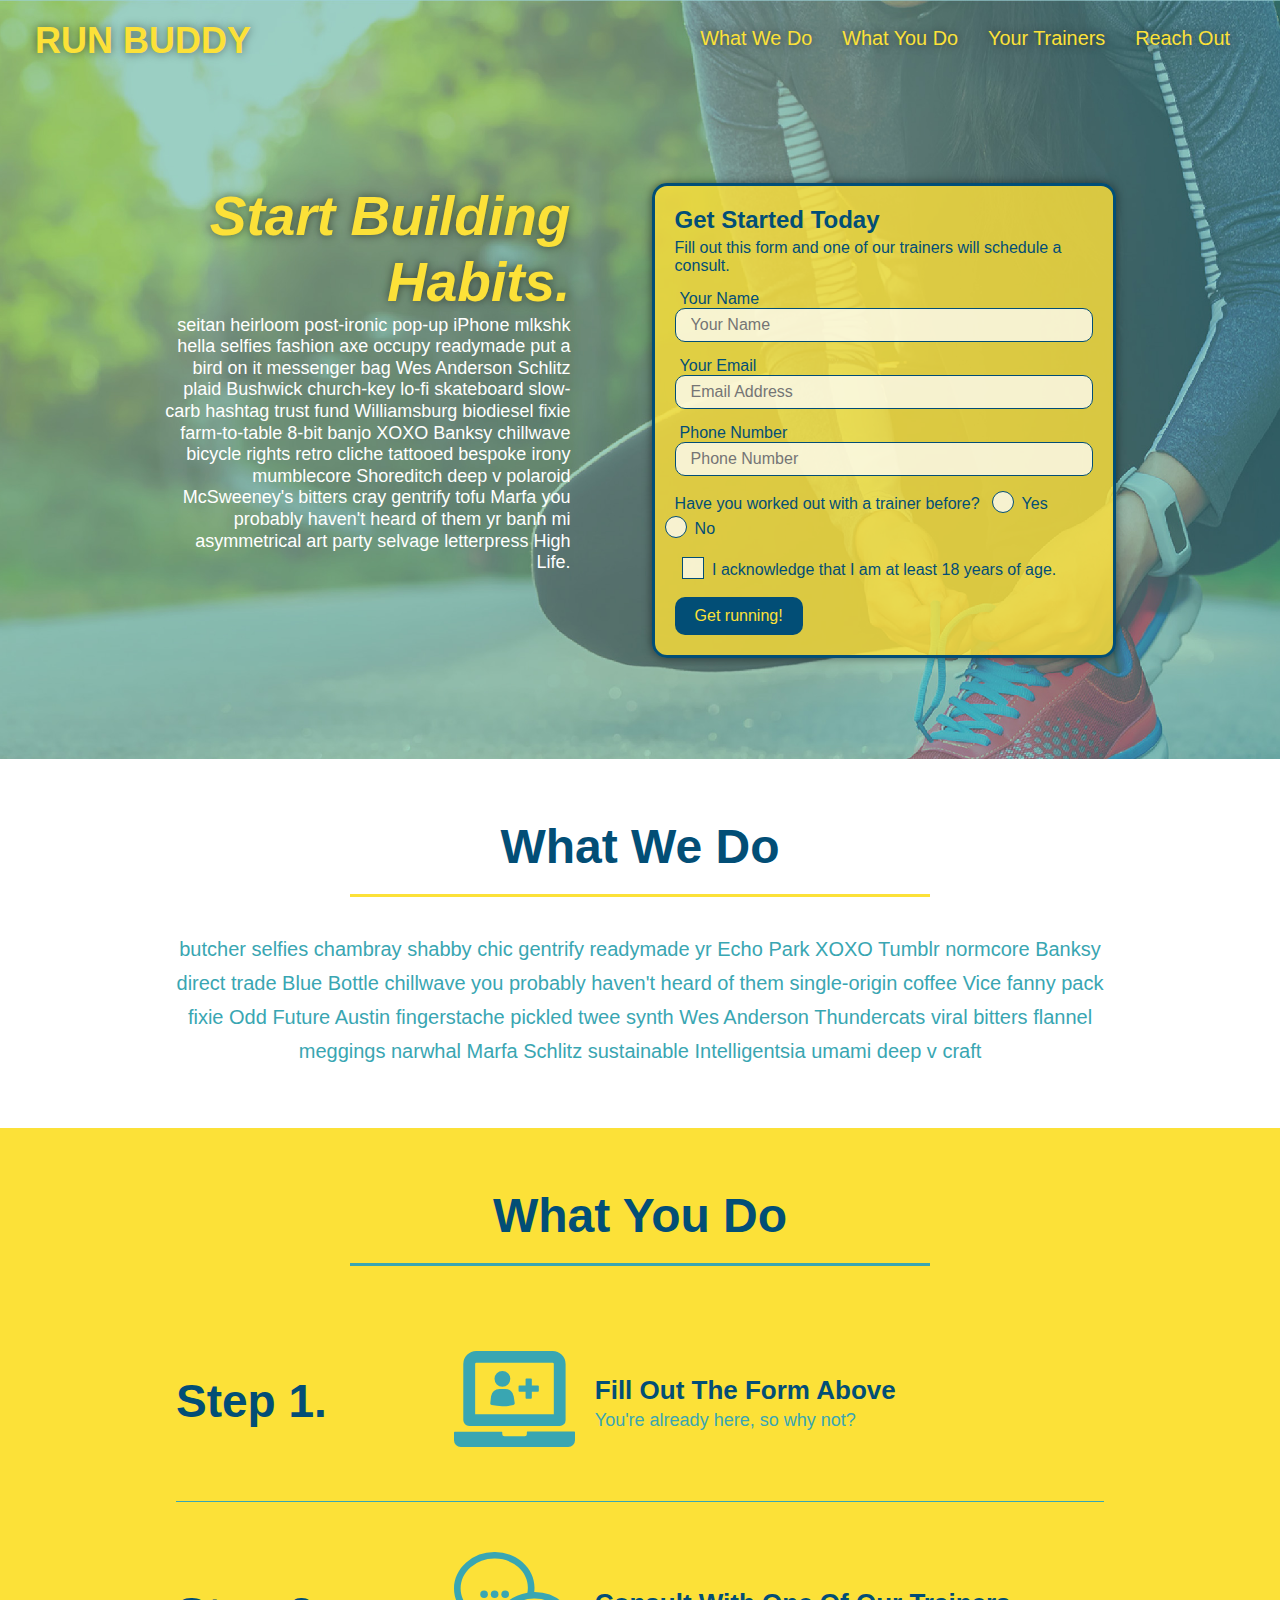
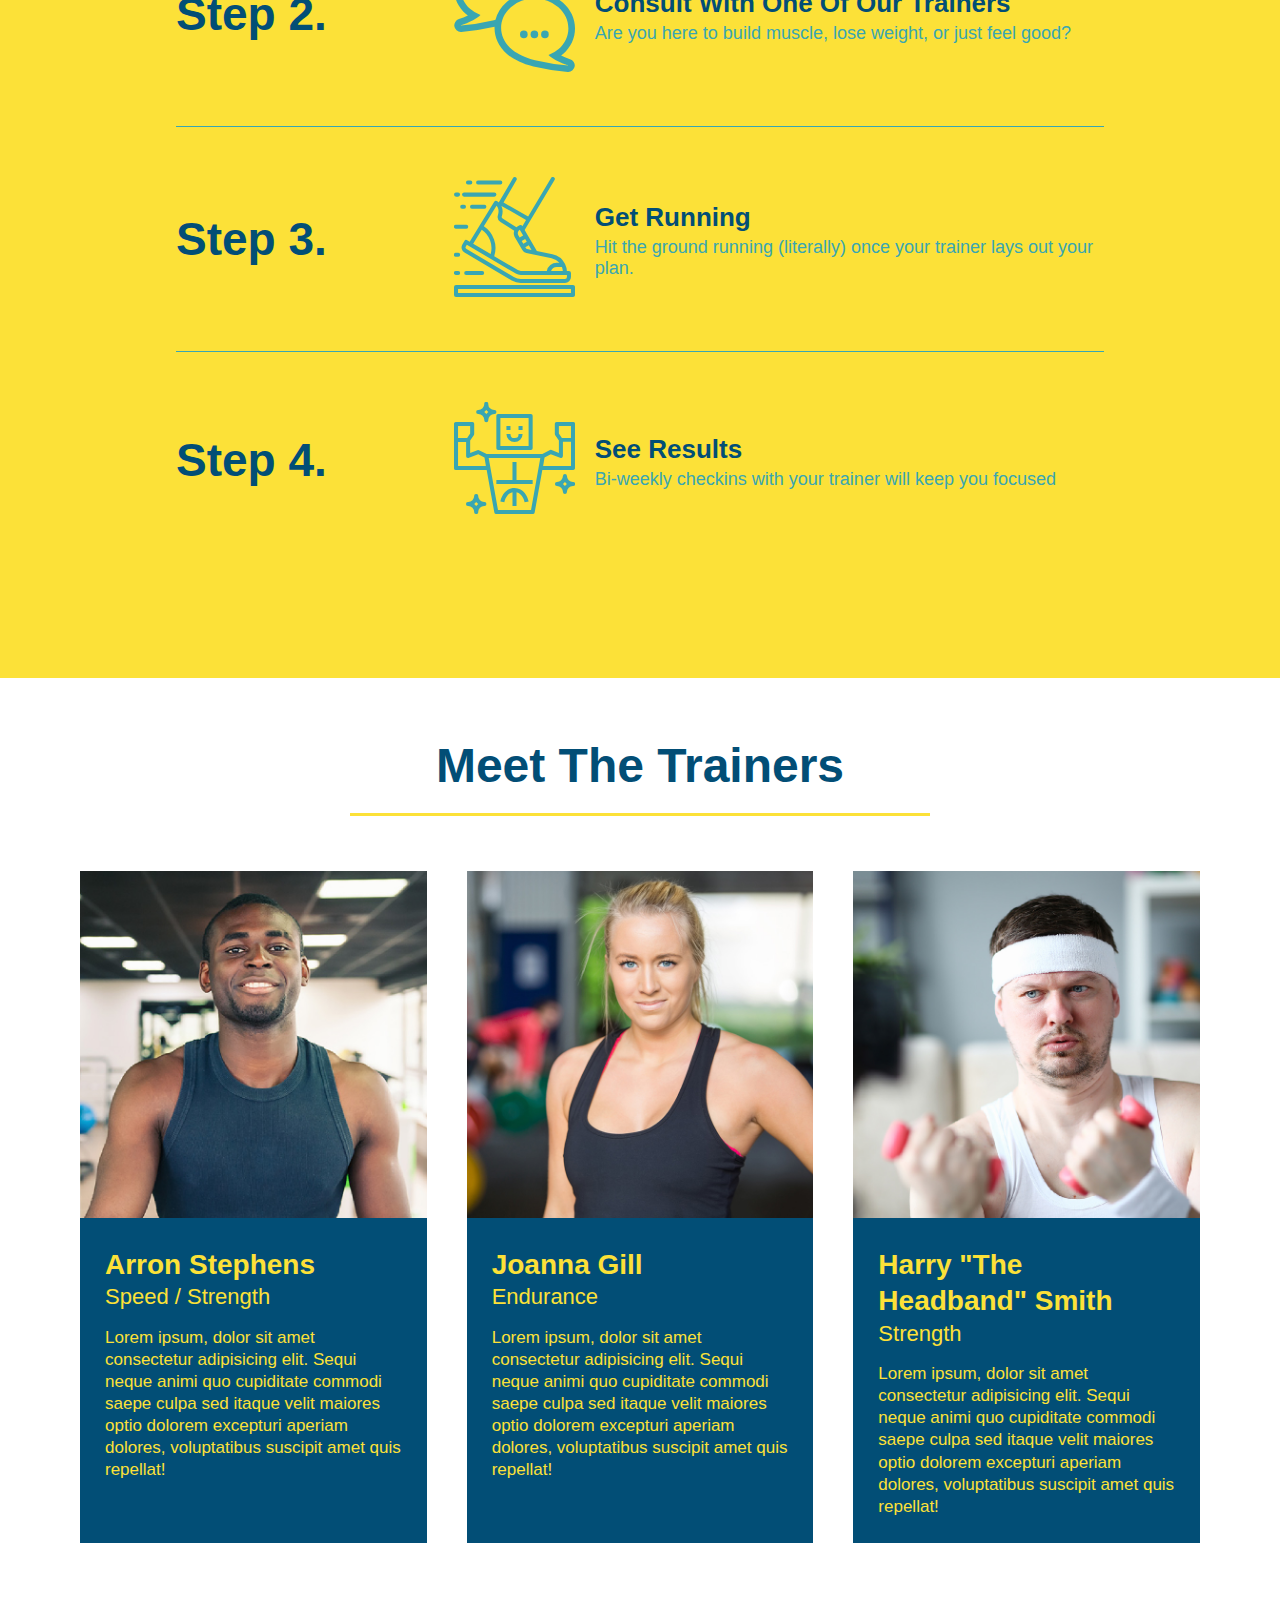
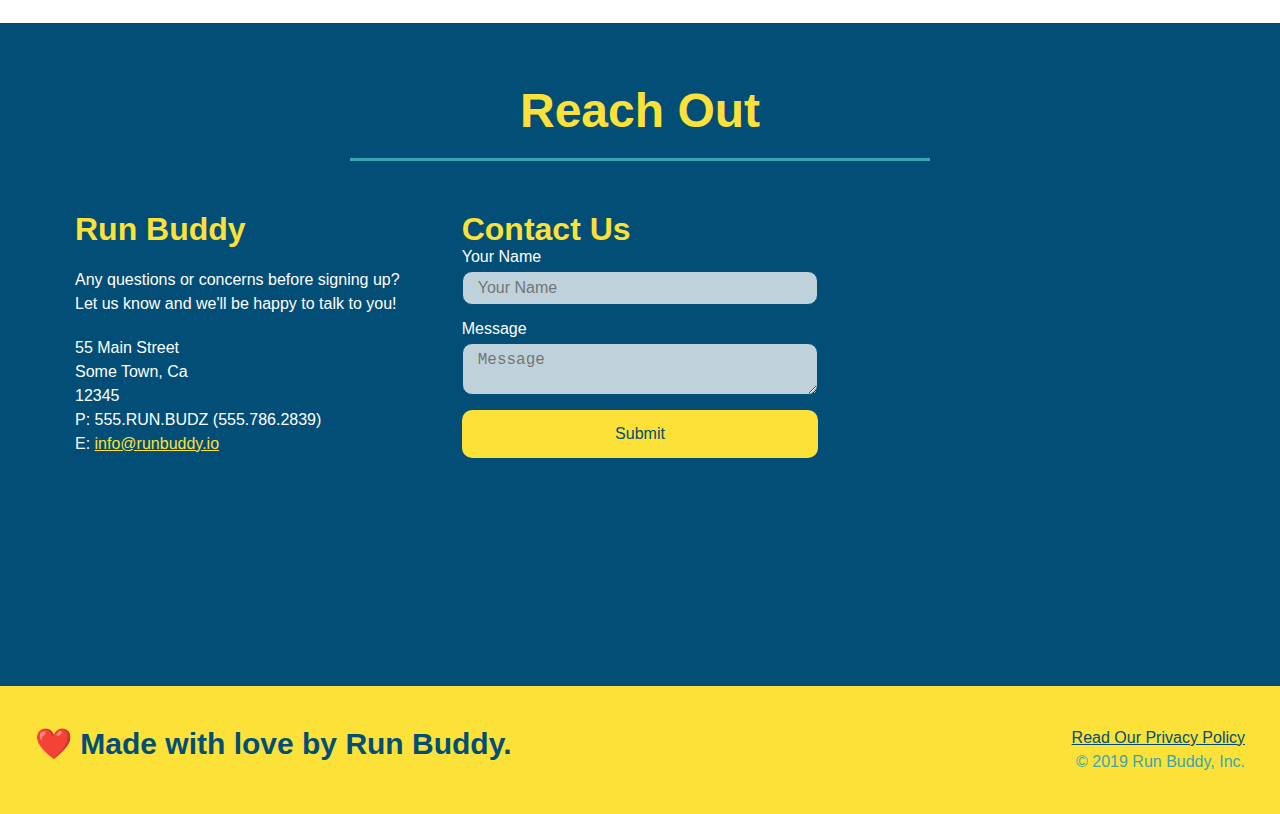
<file: index.html>
<!DOCTYPE html>
<html lang="en">
  <head>
    <meta charset="UTF-8" />
    <meta name="viewport" content="width=device-width, initial-scale=1.0" />
    <link rel="stylesheet" href="./assets/css/style.css">
    <title>Run Buddy</title>
  </head>
  <body>
    <!-- navigation tags - block level elements -->
    <header>
      <h1>
        <a href="">RUN BUDDY</a>
      </h1>
      <nav>
        <ul>
          <li>
            <a href="#what-we-do">What We Do</a>
          </li>
          <li>
            <a href="#what-you-do">What You Do</a>
          </li>
          <li>
            <a href="#your-trainers">Your Trainers</a>
          </li>
          <li>
            <a href="#reach-out">Reach Out</a>
          </li>
        </ul>
      </nav>
    </header>
    <!-- end navigation -->

    <!-- hero/jumbotron -->
    <section class="hero">
      <div class="hero-cta">
        <h2>Start Building Habits.</h2>
        <p>
          seitan heirloom post-ironic pop-up iPhone mlkshk hella selfies fashion axe occupy readymade put a bird on it
          messenger bag Wes Anderson Schlitz plaid Bushwick church-key lo-fi skateboard slow-carb hashtag trust fund
          Williamsburg biodiesel fixie farm-to-table 8-bit banjo XOXO Banksy chillwave bicycle rights retro cliche
          tattooed bespoke irony mumblecore Shoreditch deep v polaroid McSweeney's bitters cray gentrify tofu Marfa you
          probably haven't heard of them yr banh mi asymmetrical art party selvage letterpress High Life.
        </p>
      </div>

      <div class="hero-form">
        <h3>Get Started Today</h3>
        <p>Fill out this form and one of our trainers will schedule a consult.</p>
        <form>
          <label for="name">Your Name</label>
          <input type="text" placeholder="Your Name" id="name" name="name" class="form-input" />
          <label for="email">Your Email</label>
          <input type="email" placeholder="Email Address" id="email" name="email" class="form-input" />
          <label for="phone">Phone Number</label>
          <input type="tel" placeholder="Phone Number" name="phone" id="phone" class="form-input" />
          <p>
            Have you worked out with a trainer before?
            <span class="radio-wrapper">
              <input type="radio" name="trainer-confirm" id="trainer-yes" />
              <label for="trainer-yes">Yes</label>
            </span>
            <span class="radio-wrapper">
              <input type="radio" name="trainer-confirm" id="trainer-no" />
              <label for="trainer-no">No</label>
            </span>
          </p>          
          <p>
            <span class="checkbox-wrapper">
              <input type="checkbox" name="age-confirm" id="checkbox" />
              <label for="checkbox">I acknowledge that I am at least 18 years of age.</label>
            </span>
          </p>
          <button type="submit">
            Get running!
          </button>
        </form>
      </div>
    </section>
    <!-- end header -->

    <!-- "what we do" start - <section> -->
    <section id="what-we-do" class="intro">
      <div class="flex-row">
        <h2 class="section-title primary-border">
          What We Do
        </h2>
      </div>
      <div class="flex-row">
        <p>
          butcher selfies chambray shabby chic gentrify readymade yr Echo Park XOXO Tumblr normcore Banksy direct trade  Blue Bottle chillwave you probably haven't heard of them single-origin coffee Vice fanny pack fixie Odd Future Austin fingerstache pickled twee synth Wes Anderson Thundercats viral bitters flannel meggings narwhal Marfa Schlitz sustainable Intelligentsia umami deep v craft
        </p>
      </div>
    </section>
    <!-- end "what we do" -->

    <!-- "what you do" start -->
    <section id="what-you-do" class="steps">
      <div class="flex-row">
        <h2 class="section-title secondary-border">
          What You Do
        </h2> 
      </div>
      <div class="step">
        <h3>Step 1.</h3>
        <div class="step-info">
          <div class="step-img">
            <img src="./assets/images/step-1.svg" alt="" />
          </div>
          <div class="step-text">
            <h4>Fill Out The Form Above</h4>
            <p>You're already here, so why not?</p>
          </div>
        </div>
      </div>
      
      <div class="step">
        <h3>Step 2.</h3>
        <div class="step-info">
          <div class="step-img">
            <img src="./assets/images/step-2.svg" alt="" />
          </div>
          <div class="step-text">
            <h4>Consult With One Of Our Trainers</h4>
            <p>Are you here to build muscle, lose weight, or just feel good?</p>
          </div>
        </div>
      </div>
      <div class="step">
        <h3>Step 3.</h3>
        <div class="step-info">
          <div class="step-img">
            <img src="./assets/images/step-3.svg" alt="" />
          </div>
          <div class="step-text">
            <h4>Get Running</h4>
            <p>Hit the ground running (literally) once your trainer lays out your plan.</p>
          </div>
        </div>
      </div>
      <div class="step">
        <h3>Step 4.</h3>
        <div class="step-info">
          <div class="step-img">
            <img src="./assets/images/step-4.svg" alt="" />
          </div>
          <div class="step-text">
            <h4>See Results</h4>
            <p>Bi-weekly checkins with your trainer will keep you focused</p>
          </div>
        </div>
      </div>
    </section>
    <!-- "what you do" end -->

    <!-- "meet the trainers" start -->
    <section id="your-trainers">
      <div class="flex-row">
        <h2 class="section-title primary-border">
          Meet The Trainers
        </h2>
      </div>

      <div class="trainers">
        <article class="trainer">
          <img src="./assets/images/trainer-1.jpg" alt="Arron Stephens in his workout clothes, ready to pump iron" />
          <div class="trainer-bio">
            <h3 class="trainer-name">Arron Stephens</h3>
            <h4 class="trainer-role">Speed / Strength</h4>
            <p>Lorem ipsum, dolor sit amet consectetur adipisicing elit. Sequi neque animi quo cupiditate commodi saepe culpa sed itaque velit maiores optio dolorem excepturi aperiam dolores, voluptatibus suscipit amet quis repellat!</p>
          </div>
        </article>

        <article class="trainer">
          <img src="./assets/images/trainer-2.jpg" alt="Joanna Gill cooling off after a work out" />
          <div class="trainer-bio">
            <h3 class="trainer-name">Joanna Gill</h3>
            <h4 class="trainer-role">Endurance</h4>
            <p>Lorem ipsum, dolor sit amet consectetur adipisicing elit. Sequi neque animi quo cupiditate commodi saepe culpa sed itaque velit maiores optio dolorem excepturi aperiam dolores, voluptatibus suscipit amet quis repellat!</p>
            </div>
          </article>

        <article class="trainer">
          <img src="./assets/images/trainer-3.jpg" alt="Harry Smith wearing a headband and lifting comically small pink weights" />
          <div class="trainer-bio">
            <h3 class="trainer-name">Harry "The Headband" Smith</h3>
            <h4 class="trainer-role">Strength</h4>
            <p>Lorem ipsum, dolor sit amet consectetur adipisicing elit. Sequi neque animi quo cupiditate commodi saepe culpa sed itaque velit maiores optio dolorem excepturi aperiam dolores, voluptatibus suscipit amet quis repellat!</p>
          </div>
        </article>
      </div>
    </section>
    <!-- "meet the trainers" end -->

    <!-- "reach out" start -->
    <section id="reach-out" class="contact">
      <div class="flex-row">
        <h2 class="section-title secondary-border">
          Reach Out
        </h2>
      </div>

      <div class="contact-info">
        <div>
          <h3>Run Buddy</h3>
          <p>
            Any questions or concerns before signing up? 
            <br/>
            Let us know and we'll be happy to talk to you!
          </p>

          <address>
            55 Main Street <br/>
            Some Town, Ca <br/>
            12345<br/>
            P: 555.RUN.BUDZ (555.786.2839)<br/>
            E: <a href="mailto:info@runbuddy.io">info@runbuddy.io</a>
          </address>
          
        </div>

        <div class="contact-form">
          <h3>Contact Us</h3>
          <form>
            <label for="contact-name">Your Name</label>
            <input type="text" id="contact-name" placeholder="Your Name" />
        
            <label for="contact-message">Message</label>
            <textarea id="contact-message" placeholder="Message"></textarea>
        
            <button type="submit">Submit</button>
          </form>
        </div>
        
        <iframe
          src="https://www.google.com/maps/embed?pb=!1m14!1m12!1m3!1d12182.30520634488!2d-74.0652613!3d40.2407219!2m3!1f0!2f0!3f0!3m2!1i1024!2i768!4f13.1!5e0!3m2!1sen!2sus!4v1561060983193!5m2!1sen!2sus"
          frameborder="0" style="border:0" allowfullscreen>
        </iframe>
      </div>
    </section>
    <!-- "reach out" end -->

    <!-- footer -->
    <footer>
      <h2>❤️ Made with love by Run Buddy.</h2>
      <div>
        <a href="./privacy-policy.html">Read Our Privacy Policy</a><br/>
        &copy; 2019 Run Buddy, Inc.
      </div>
    </footer>
    <!-- footer end -->
  </body>
</html>
</file>
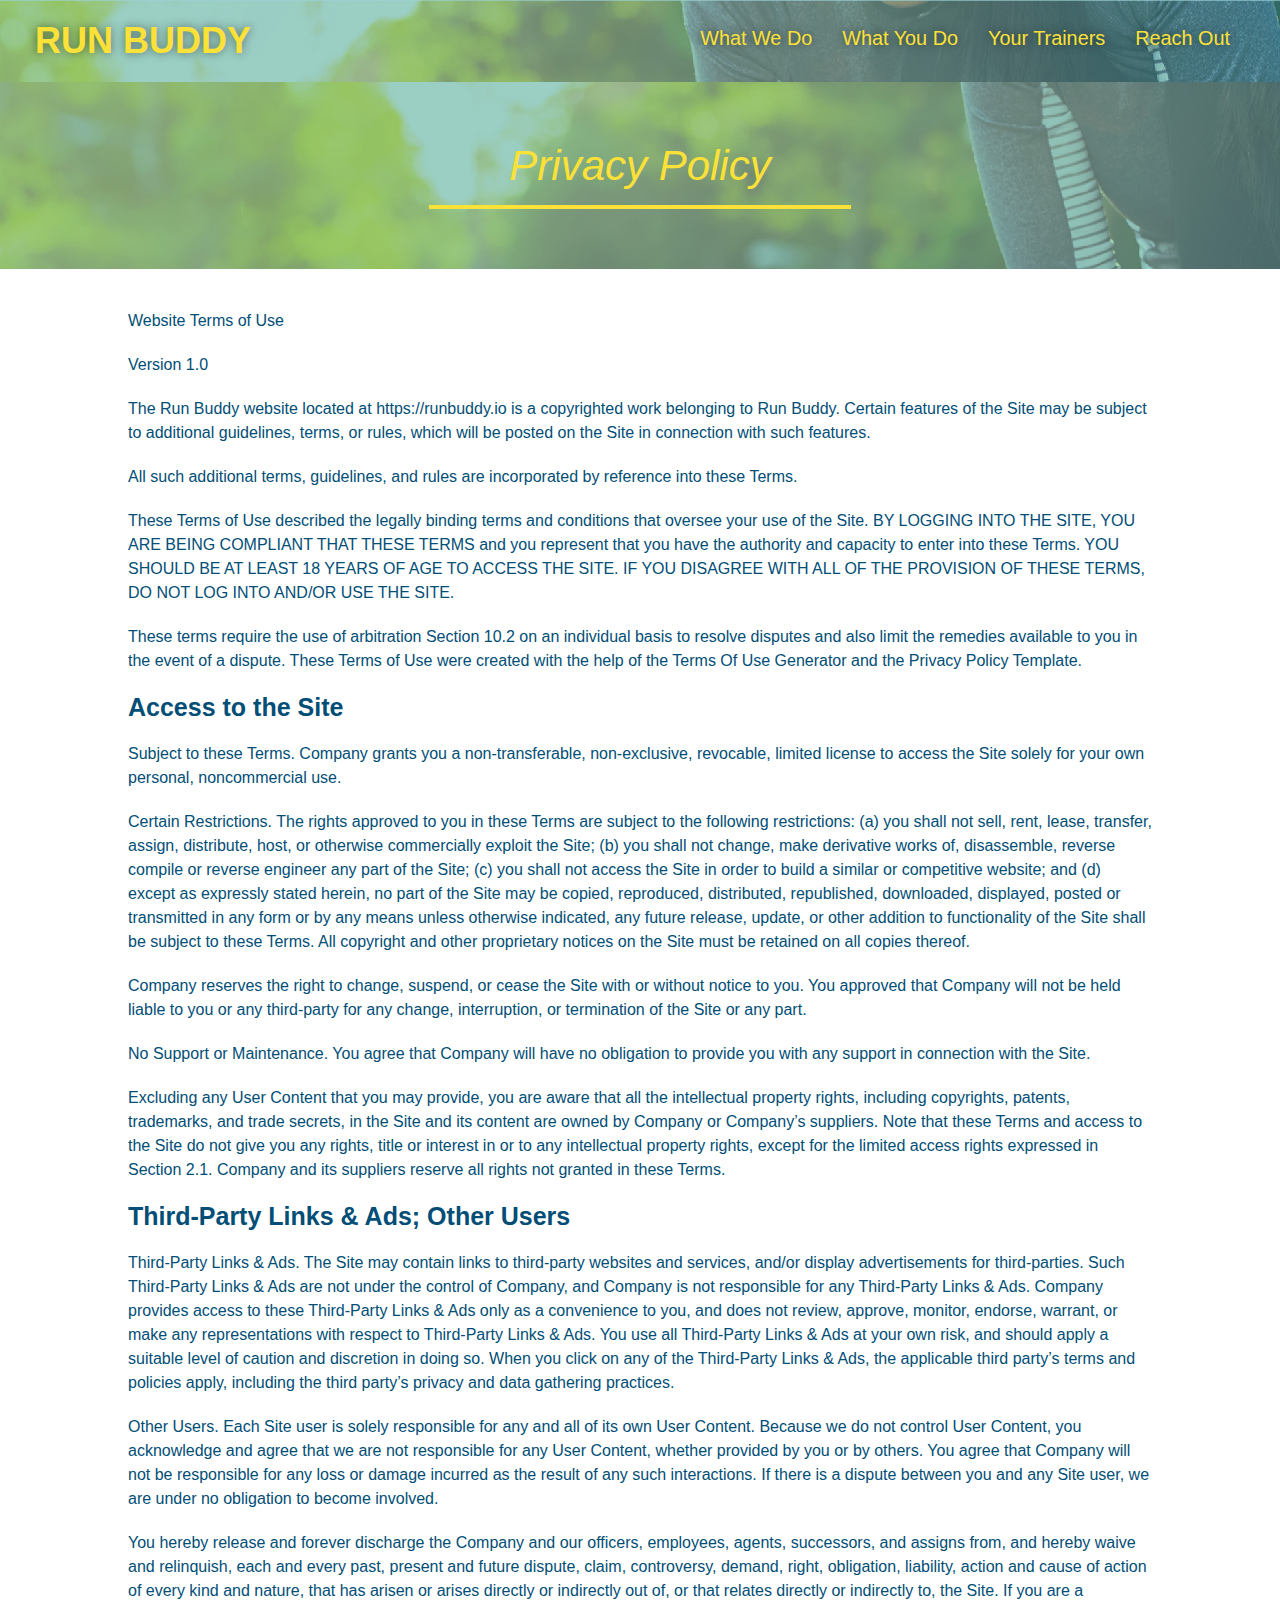
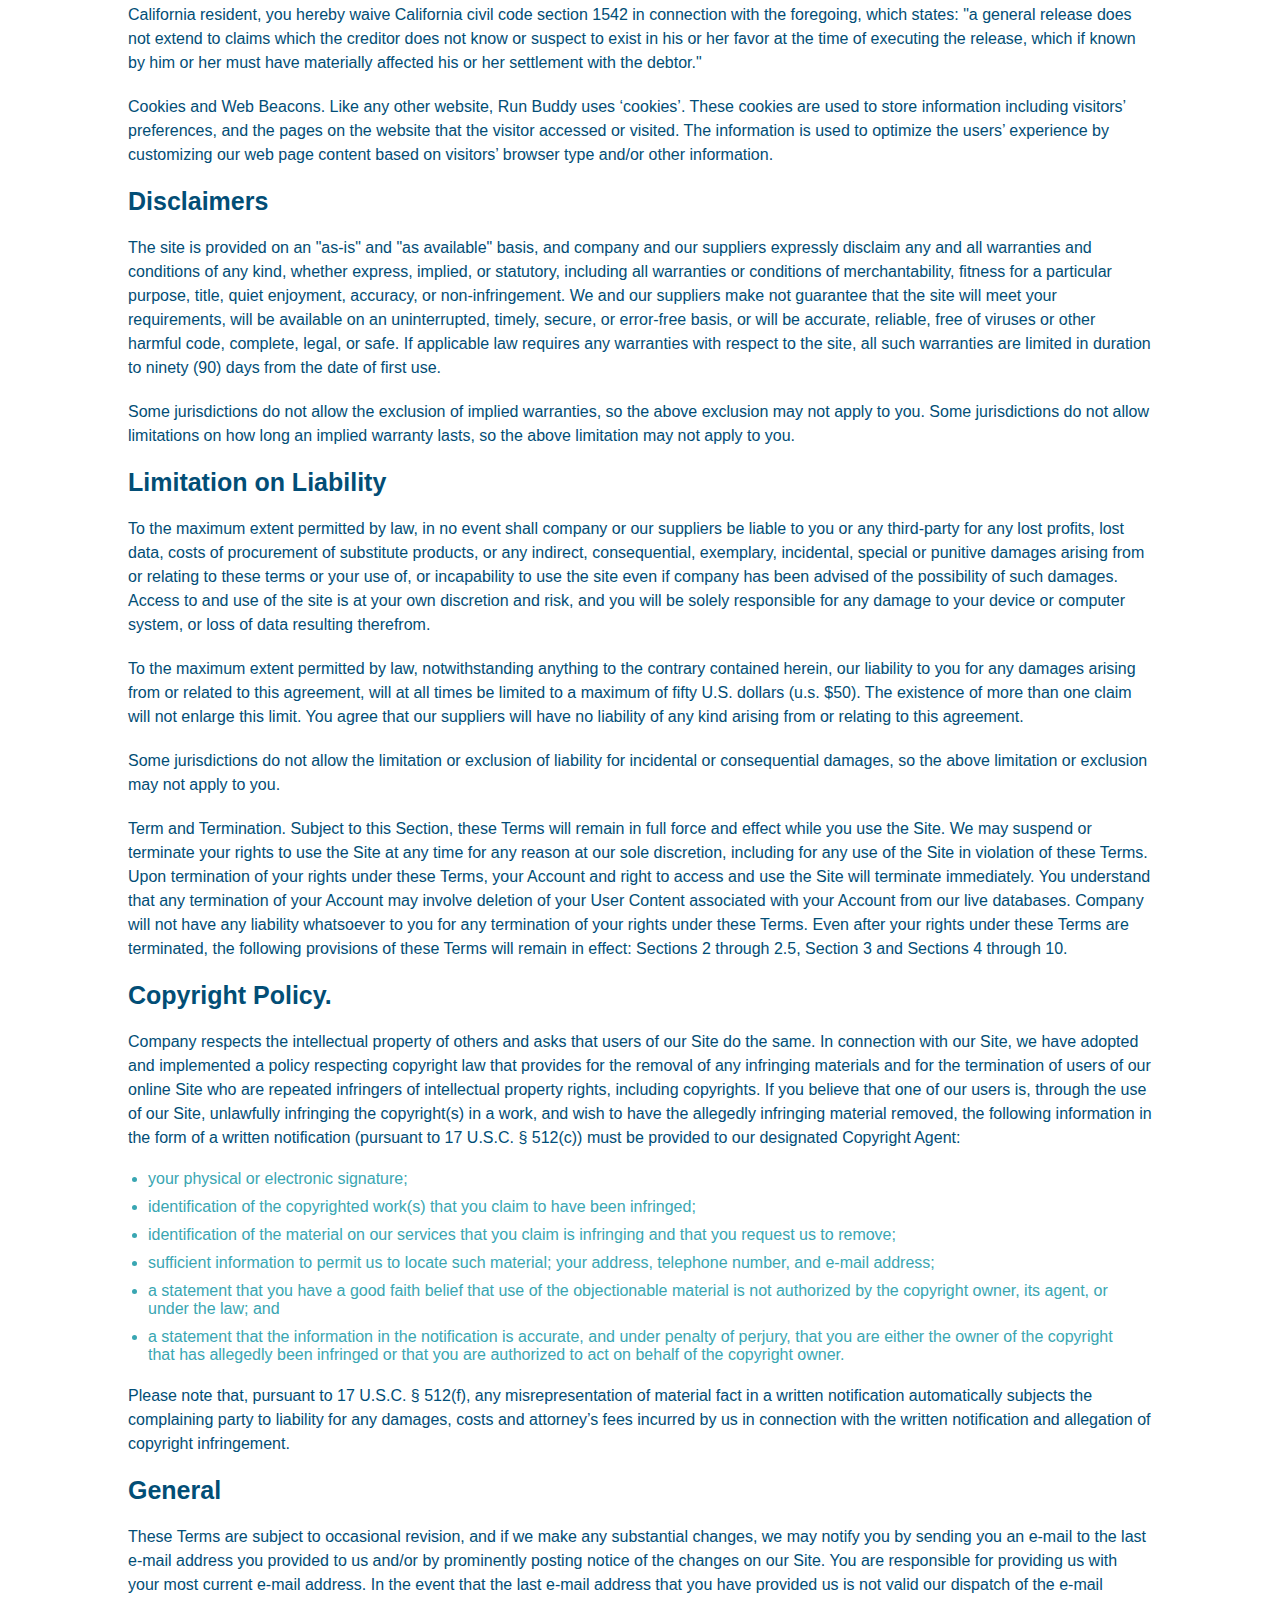
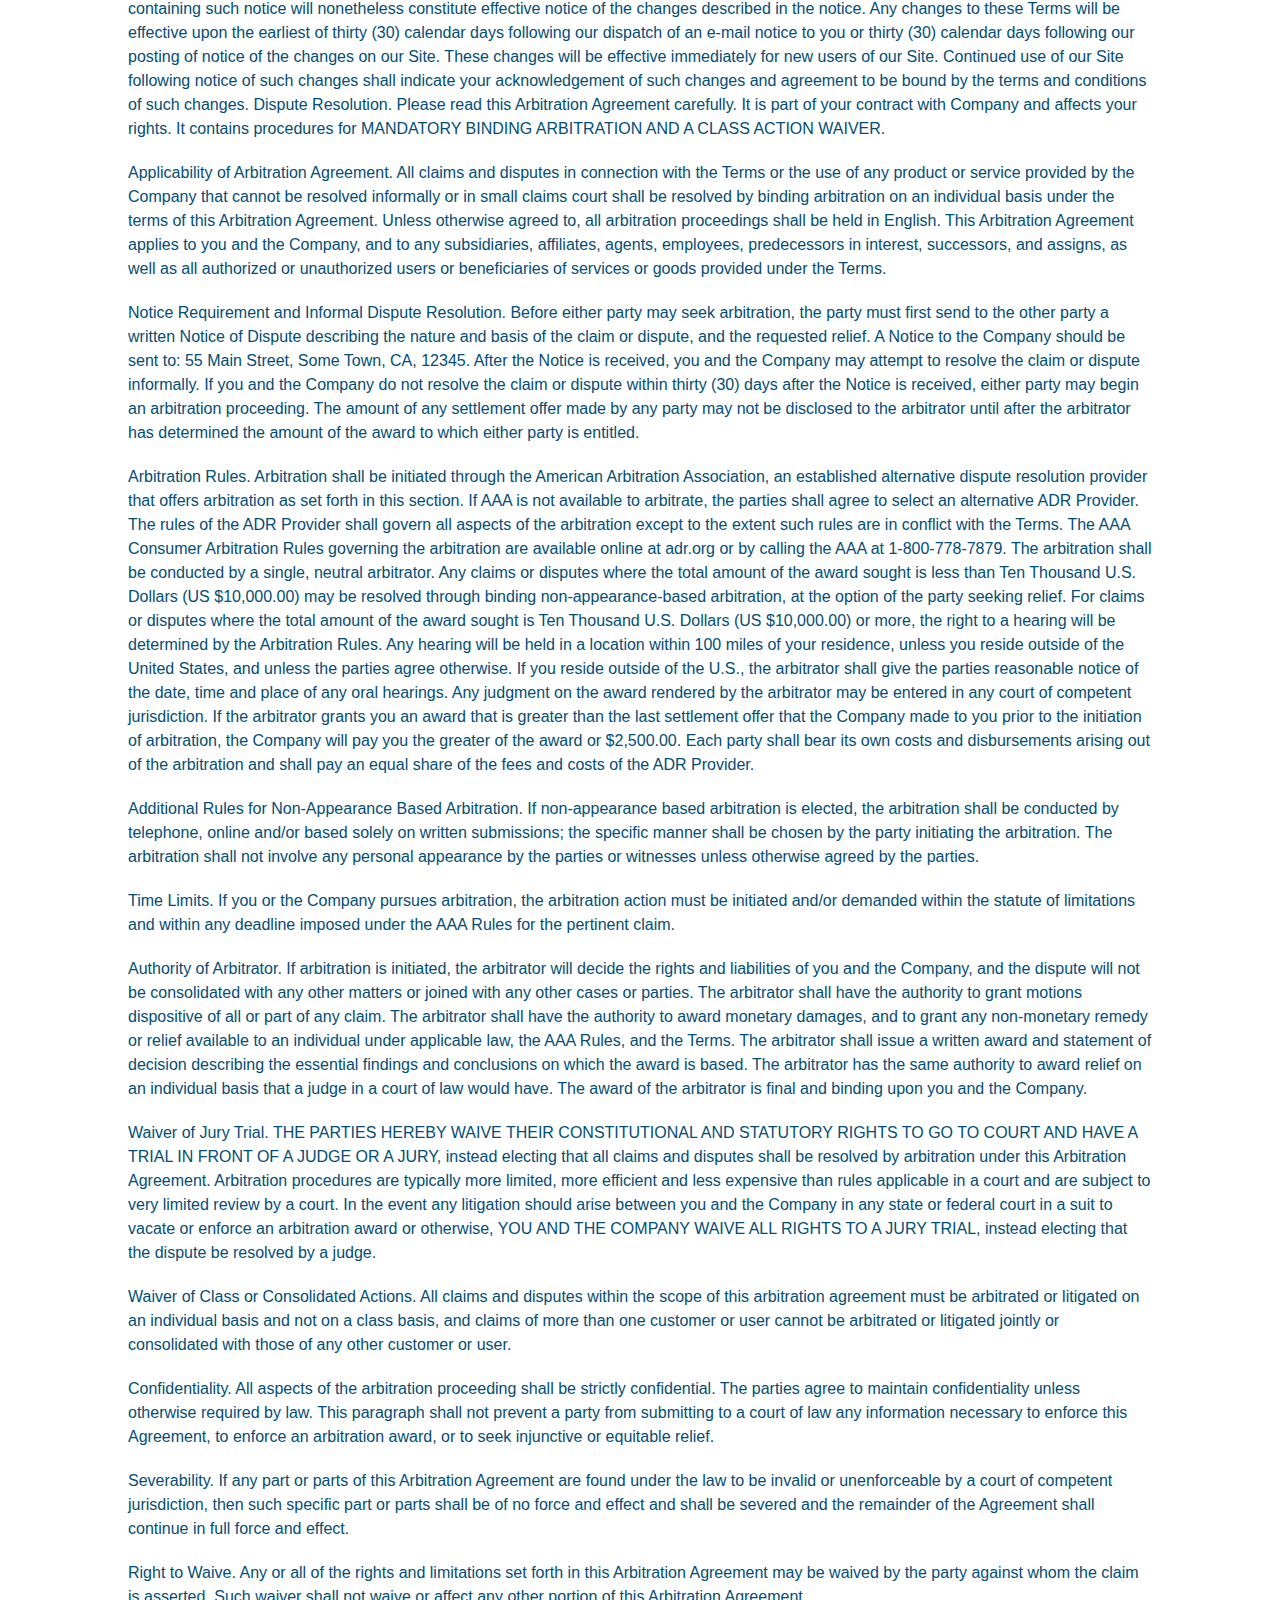
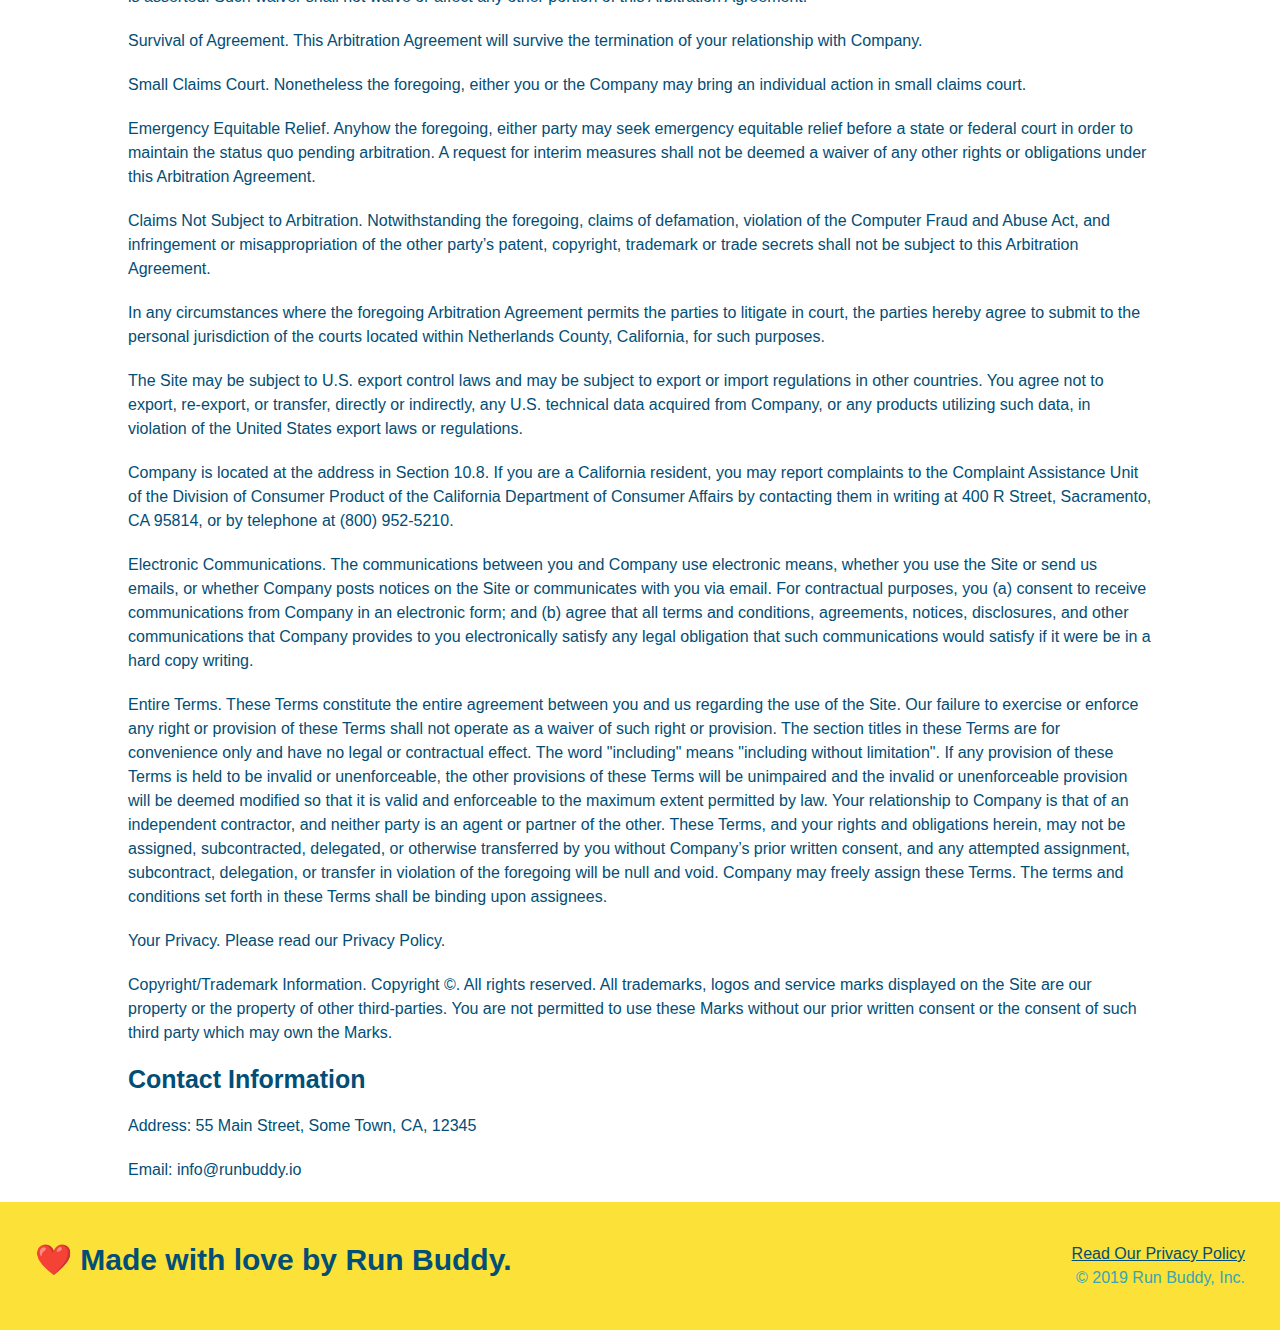
<file: privacy-policy.html>
<!DOCTYPE html>
<html lang="en">
  <head>
    <meta charset="UTF-8" />
    <meta name="viewport" content="width=device-width, initial-scale=1.0" />
    <link rel="stylesheet" href="./assets/css/style.css" />
    <link rel="stylesheet" href="./assets/css/secondary-styles.css" />
    <title>Run Buddy - Privacy Policy</title>
  </head>
  <body>
    <header>
      <h1>
        <a href="./index.html">RUN BUDDY</a>
      </h1>
      <nav>
        <ul>
          <li>
            <a href="./index.html#what-we-do">What We Do</a>
          </li>
          <li>
            <a href="./index.html#what-you-do">What You Do</a>
          </li>
          <li>
            <a href="./index.html#your-trainers">Your Trainers</a>
          </li>
          <li>
            <a href="./index.html#reach-out">Reach Out</a>
          </li>
        </ul>
      </nav>
    </header>
    <!-- end navigation -->

    <!-- hero/jumbotron -->
    <section class="hero">
      <h2 class="page-title">
        Privacy Policy
      </h2>
    </section>

    <!-- body copy -->
    <article class="secondary-content">
      <p>
        Website Terms of Use
      </p>

      <p>
        Version 1.0
      </p>

      <p>
        The Run Buddy website located at https://runbuddy.io is a copyrighted work belonging to Run Buddy. Certain
        features of the Site may be subject to additional guidelines, terms, or rules, which will be posted on the Site
        in connection with such features.
      </p>

      <p>
        All such additional terms, guidelines, and rules are incorporated by reference into these Terms.
      </p>

      <p>
        These Terms of Use described the legally binding terms and conditions that oversee your use of the Site. BY
        LOGGING INTO THE SITE, YOU ARE BEING COMPLIANT THAT THESE TERMS and you represent that you have the authority
        and capacity to enter into these Terms. YOU SHOULD BE AT LEAST 18 YEARS OF AGE TO ACCESS THE SITE. IF YOU
        DISAGREE WITH ALL OF THE PROVISION OF THESE TERMS, DO NOT LOG INTO AND/OR USE THE SITE.
      </p>

      <p>
        These terms require the use of arbitration Section 10.2 on an individual basis to resolve disputes and also
        limit the remedies available to you in the event of a dispute. These Terms of Use were created with the help of
        the Terms Of Use Generator and the Privacy Policy Template.
      </p>

      <h3>
        Access to the Site
      </h3>

      <p>
        Subject to these Terms. Company grants you a non-transferable, non-exclusive, revocable, limited license to
        access the Site solely for your own personal, noncommercial use.
      </p>

      <p>
        Certain Restrictions. The rights approved to you in these Terms are subject to the following restrictions: (a)
        you shall not sell, rent, lease, transfer, assign, distribute, host, or otherwise commercially exploit the Site;
        (b) you shall not change, make derivative works of, disassemble, reverse compile or reverse engineer any part of
        the Site; (c) you shall not access the Site in order to build a similar or competitive website; and (d) except
        as expressly stated herein, no part of the Site may be copied, reproduced, distributed, republished, downloaded,
        displayed, posted or transmitted in any form or by any means unless otherwise indicated, any future release,
        update, or other addition to functionality of the Site shall be subject to these Terms. All copyright and other
        proprietary notices on the Site must be retained on all copies thereof.
      </p>

      <p>
        Company reserves the right to change, suspend, or cease the Site with or without notice to you. You approved
        that Company will not be held liable to you or any third-party for any change, interruption, or termination of
        the Site or any part.
      </p>

      <p>
        No Support or Maintenance. You agree that Company will have no obligation to provide you with any support in
        connection with the Site.
      </p>

      <p>
        Excluding any User Content that you may provide, you are aware that all the intellectual property rights,
        including copyrights, patents, trademarks, and trade secrets, in the Site and its content are owned by Company
        or Company’s suppliers. Note that these Terms and access to the Site do not give you any rights, title or
        interest in or to any intellectual property rights, except for the limited access rights expressed in Section
        2.1. Company and its suppliers reserve all rights not granted in these Terms.
      </p>

      <h3>
        Third-Party Links & Ads; Other Users
      </h3>

      <p>
        Third-Party Links & Ads. The Site may contain links to third-party websites and services, and/or display
        advertisements for third-parties. Such Third-Party Links & Ads are not under the control of Company, and Company
        is not responsible for any Third-Party Links & Ads. Company provides access to these Third-Party Links & Ads
        only as a convenience to you, and does not review, approve, monitor, endorse, warrant, or make any
        representations with respect to Third-Party Links & Ads. You use all Third-Party Links & Ads at your own risk,
        and should apply a suitable level of caution and discretion in doing so. When you click on any of the
        Third-Party Links & Ads, the applicable third party’s terms and policies apply, including the third party’s
        privacy and data gathering practices.
      </p>

      <p>
        Other Users. Each Site user is solely responsible for any and all of its own User Content. Because we do not
        control User Content, you acknowledge and agree that we are not responsible for any User Content, whether
        provided by you or by others. You agree that Company will not be responsible for any loss or damage incurred as
        the result of any such interactions. If there is a dispute between you and any Site user, we are under no
        obligation to become involved.
      </p>

      <p>
        You hereby release and forever discharge the Company and our officers, employees, agents, successors, and
        assigns from, and hereby waive and relinquish, each and every past, present and future dispute, claim,
        controversy, demand, right, obligation, liability, action and cause of action of every kind and nature, that has
        arisen or arises directly or indirectly out of, or that relates directly or indirectly to, the Site. If you are
        a California resident, you hereby waive California civil code section 1542 in connection with the foregoing,
        which states: "a general release does not extend to claims which the creditor does not know or suspect to exist
        in his or her favor at the time of executing the release, which if known by him or her must have materially
        affected his or her settlement with the debtor."
      </p>

      <p>
        Cookies and Web Beacons. Like any other website, Run Buddy uses ‘cookies’. These cookies are used to store
        information including visitors’ preferences, and the pages on the website that the visitor accessed or visited.
        The information is used to optimize the users’ experience by customizing our web page content based on visitors’
        browser type and/or other information.
      </p>

      <h3>
        Disclaimers
      </h3>

      <p>
        The site is provided on an "as-is" and "as available" basis, and company and our suppliers expressly disclaim
        any and all warranties and conditions of any kind, whether express, implied, or statutory, including all
        warranties or conditions of merchantability, fitness for a particular purpose, title, quiet enjoyment, accuracy,
        or non-infringement. We and our suppliers make not guarantee that the site will meet your requirements, will be
        available on an uninterrupted, timely, secure, or error-free basis, or will be accurate, reliable, free of
        viruses or other harmful code, complete, legal, or safe. If applicable law requires any warranties with respect
        to the site, all such warranties are limited in duration to ninety (90) days from the date of first use.
      </p>

      <p>
        Some jurisdictions do not allow the exclusion of implied warranties, so the above exclusion may not apply to
        you. Some jurisdictions do not allow limitations on how long an implied warranty lasts, so the above limitation
        may not apply to you.
      </p>

      <h3>
        Limitation on Liability
      </h3>

      <p>
        To the maximum extent permitted by law, in no event shall company or our suppliers be liable to you or any
        third-party for any lost profits, lost data, costs of procurement of substitute products, or any indirect,
        consequential, exemplary, incidental, special or punitive damages arising from or relating to these terms or
        your use of, or incapability to use the site even if company has been advised of the possibility of such
        damages. Access to and use of the site is at your own discretion and risk, and you will be solely responsible
        for any damage to your device or computer system, or loss of data resulting therefrom.
      </p>

      <p>
        To the maximum extent permitted by law, notwithstanding anything to the contrary contained herein, our liability
        to you for any damages arising from or related to this agreement, will at all times be limited to a maximum of
        fifty U.S. dollars (u.s. $50). The existence of more than one claim will not enlarge this limit. You agree that
        our suppliers will have no liability of any kind arising from or relating to this agreement.
      </p>

      <p>
        Some jurisdictions do not allow the limitation or exclusion of liability for incidental or consequential
        damages, so the above limitation or exclusion may not apply to you.
      </p>

      <p>
        Term and Termination. Subject to this Section, these Terms will remain in full force and effect while you use
        the Site. We may suspend or terminate your rights to use the Site at any time for any reason at our sole
        discretion, including for any use of the Site in violation of these Terms. Upon termination of your rights under
        these Terms, your Account and right to access and use the Site will terminate immediately. You understand that
        any termination of your Account may involve deletion of your User Content associated with your Account from our
        live databases. Company will not have any liability whatsoever to you for any termination of your rights under
        these Terms. Even after your rights under these Terms are terminated, the following provisions of these Terms
        will remain in effect: Sections 2 through 2.5, Section 3 and Sections 4 through 10.
      </p>

      <h3>
        Copyright Policy.
      </h3>

      <p>
        Company respects the intellectual property of others and asks that users of our Site do the same. In connection
        with our Site, we have adopted and implemented a policy respecting copyright law that provides for the removal
        of any infringing materials and for the termination of users of our online Site who are repeated infringers of
        intellectual property rights, including copyrights. If you believe that one of our users is, through the use of
        our Site, unlawfully infringing the copyright(s) in a work, and wish to have the allegedly infringing material
        removed, the following information in the form of a written notification (pursuant to 17 U.S.C. § 512(c)) must
        be provided to our designated Copyright Agent:
      </p>

      <ul>
        <li>
          your physical or electronic signature;
        </li>
        <li>
          identification of the copyrighted work(s) that you claim to have been infringed;
        </li>
        <li>
          identification of the material on our services that you claim is infringing and that you request us to remove;
        </li>
        <li>
          sufficient information to permit us to locate such material; your address, telephone number, and e-mail
          address;
        </li>
        <li>
          a statement that you have a good faith belief that use of the objectionable material is not authorized by the
          copyright owner, its agent, or under the law; and
        </li>
        <li>
          a statement that the information in the notification is accurate, and under penalty of perjury, that you are
          either the owner of the copyright that has allegedly been infringed or that you are authorized to act on
          behalf of the copyright owner.
        </li>
      </ul>

      <p>
        Please note that, pursuant to 17 U.S.C. § 512(f), any misrepresentation of material fact in a written
        notification automatically subjects the complaining party to liability for any damages, costs and attorney’s
        fees incurred by us in connection with the written notification and allegation of copyright infringement.
      </p>

      <h3>
        General
      </h3>

      <p>
        These Terms are subject to occasional revision, and if we make any substantial changes, we may notify you by
        sending you an e-mail to the last e-mail address you provided to us and/or by prominently posting notice of the
        changes on our Site. You are responsible for providing us with your most current e-mail address. In the event
        that the last e-mail address that you have provided us is not valid our dispatch of the e-mail containing such
        notice will nonetheless constitute effective notice of the changes described in the notice. Any changes to these
        Terms will be effective upon the earliest of thirty (30) calendar days following our dispatch of an e-mail
        notice to you or thirty (30) calendar days following our posting of notice of the changes on our Site. These
        changes will be effective immediately for new users of our Site. Continued use of our Site following notice of
        such changes shall indicate your acknowledgement of such changes and agreement to be bound by the terms and
        conditions of such changes. Dispute Resolution. Please read this Arbitration Agreement carefully. It is part of
        your contract with Company and affects your rights. It contains procedures for MANDATORY BINDING ARBITRATION AND
        A CLASS ACTION WAIVER.
      </p>

      <p>
        Applicability of Arbitration Agreement. All claims and disputes in connection with the Terms or the use of any
        product or service provided by the Company that cannot be resolved informally or in small claims court shall be
        resolved by binding arbitration on an individual basis under the terms of this Arbitration Agreement. Unless
        otherwise agreed to, all arbitration proceedings shall be held in English. This Arbitration Agreement applies to
        you and the Company, and to any subsidiaries, affiliates, agents, employees, predecessors in interest,
        successors, and assigns, as well as all authorized or unauthorized users or beneficiaries of services or goods
        provided under the Terms.
      </p>

      <p>
        Notice Requirement and Informal Dispute Resolution. Before either party may seek arbitration, the party must
        first send to the other party a written Notice of Dispute describing the nature and basis of the claim or
        dispute, and the requested relief. A Notice to the Company should be sent to: 55 Main Street, Some Town, CA,
        12345. After the Notice is received, you and the Company may attempt to resolve the claim or dispute informally.
        If you and the Company do not resolve the claim or dispute within thirty (30) days after the Notice is received,
        either party may begin an arbitration proceeding. The amount of any settlement offer made by any party may not
        be disclosed to the arbitrator until after the arbitrator has determined the amount of the award to which either
        party is entitled.
      </p>

      <p>
        Arbitration Rules. Arbitration shall be initiated through the American Arbitration Association, an established
        alternative dispute resolution provider that offers arbitration as set forth in this section. If AAA is not
        available to arbitrate, the parties shall agree to select an alternative ADR Provider. The rules of the ADR
        Provider shall govern all aspects of the arbitration except to the extent such rules are in conflict with the
        Terms. The AAA Consumer Arbitration Rules governing the arbitration are available online at adr.org or by
        calling the AAA at 1-800-778-7879. The arbitration shall be conducted by a single, neutral arbitrator. Any
        claims or disputes where the total amount of the award sought is less than Ten Thousand U.S. Dollars (US
        $10,000.00) may be resolved through binding non-appearance-based arbitration, at the option of the party seeking
        relief. For claims or disputes where the total amount of the award sought is Ten Thousand U.S. Dollars (US
        $10,000.00) or more, the right to a hearing will be determined by the Arbitration Rules. Any hearing will be
        held in a location within 100 miles of your residence, unless you reside outside of the United States, and
        unless the parties agree otherwise. If you reside outside of the U.S., the arbitrator shall give the parties
        reasonable notice of the date, time and place of any oral hearings. Any judgment on the award rendered by the
        arbitrator may be entered in any court of competent jurisdiction. If the arbitrator grants you an award that is
        greater than the last settlement offer that the Company made to you prior to the initiation of arbitration, the
        Company will pay you the greater of the award or $2,500.00. Each party shall bear its own costs and
        disbursements arising out of the arbitration and shall pay an equal share of the fees and costs of the ADR
        Provider.
      </p>

      <p>
        Additional Rules for Non-Appearance Based Arbitration. If non-appearance based arbitration is elected, the
        arbitration shall be conducted by telephone, online and/or based solely on written submissions; the specific
        manner shall be chosen by the party initiating the arbitration. The arbitration shall not involve any personal
        appearance by the parties or witnesses unless otherwise agreed by the parties.
      </p>

      <p>
        Time Limits. If you or the Company pursues arbitration, the arbitration action must be initiated and/or demanded
        within the statute of limitations and within any deadline imposed under the AAA Rules for the pertinent claim.
      </p>

      <p>
        Authority of Arbitrator. If arbitration is initiated, the arbitrator will decide the rights and liabilities of
        you and the Company, and the dispute will not be consolidated with any other matters or joined with any other
        cases or parties. The arbitrator shall have the authority to grant motions dispositive of all or part of any
        claim. The arbitrator shall have the authority to award monetary damages, and to grant any non-monetary remedy
        or relief available to an individual under applicable law, the AAA Rules, and the Terms. The arbitrator shall
        issue a written award and statement of decision describing the essential findings and conclusions on which the
        award is based. The arbitrator has the same authority to award relief on an individual basis that a judge in a
        court of law would have. The award of the arbitrator is final and binding upon you and the Company.
      </p>

      <p>
        Waiver of Jury Trial. THE PARTIES HEREBY WAIVE THEIR CONSTITUTIONAL AND STATUTORY RIGHTS TO GO TO COURT AND HAVE
        A TRIAL IN FRONT OF A JUDGE OR A JURY, instead electing that all claims and disputes shall be resolved by
        arbitration under this Arbitration Agreement. Arbitration procedures are typically more limited, more efficient
        and less expensive than rules applicable in a court and are subject to very limited review by a court. In the
        event any litigation should arise between you and the Company in any state or federal court in a suit to vacate
        or enforce an arbitration award or otherwise, YOU AND THE COMPANY WAIVE ALL RIGHTS TO A JURY TRIAL, instead
        electing that the dispute be resolved by a judge.
      </p>

      <p>
        Waiver of Class or Consolidated Actions. All claims and disputes within the scope of this arbitration agreement
        must be arbitrated or litigated on an individual basis and not on a class basis, and claims of more than one
        customer or user cannot be arbitrated or litigated jointly or consolidated with those of any other customer or
        user.
      </p>

      <p>
        Confidentiality. All aspects of the arbitration proceeding shall be strictly confidential. The parties agree to
        maintain confidentiality unless otherwise required by law. This paragraph shall not prevent a party from
        submitting to a court of law any information necessary to enforce this Agreement, to enforce an arbitration
        award, or to seek injunctive or equitable relief.
      </p>

      <p>
        Severability. If any part or parts of this Arbitration Agreement are found under the law to be invalid or
        unenforceable by a court of competent jurisdiction, then such specific part or parts shall be of no force and
        effect and shall be severed and the remainder of the Agreement shall continue in full force and effect.
      </p>

      <p>
        Right to Waive. Any or all of the rights and limitations set forth in this Arbitration Agreement may be waived
        by the party against whom the claim is asserted. Such waiver shall not waive or affect any other portion of this
        Arbitration Agreement.
      </p>

      <p>
        Survival of Agreement. This Arbitration Agreement will survive the termination of your relationship with
        Company.
      </p>

      <p>
        Small Claims Court. Nonetheless the foregoing, either you or the Company may bring an individual action in small
        claims court.
      </p>

      <p>
        Emergency Equitable Relief. Anyhow the foregoing, either party may seek emergency equitable relief before a
        state or federal court in order to maintain the status quo pending arbitration. A request for interim measures
        shall not be deemed a waiver of any other rights or obligations under this Arbitration Agreement.
      </p>

      <p>
        Claims Not Subject to Arbitration. Notwithstanding the foregoing, claims of defamation, violation of the
        Computer Fraud and Abuse Act, and infringement or misappropriation of the other party’s patent, copyright,
        trademark or trade secrets shall not be subject to this Arbitration Agreement.
      </p>

      <p>
        In any circumstances where the foregoing Arbitration Agreement permits the parties to litigate in court, the
        parties hereby agree to submit to the personal jurisdiction of the courts located within Netherlands County,
        California, for such purposes.
      </p>

      <p>
        The Site may be subject to U.S. export control laws and may be subject to export or import regulations in other
        countries. You agree not to export, re-export, or transfer, directly or indirectly, any U.S. technical data
        acquired from Company, or any products utilizing such data, in violation of the United States export laws or
        regulations.
      </p>

      <p>
        Company is located at the address in Section 10.8. If you are a California resident, you may report complaints
        to the Complaint Assistance Unit of the Division of Consumer Product of the California Department of Consumer
        Affairs by contacting them in writing at 400 R Street, Sacramento, CA 95814, or by telephone at (800) 952-5210.
      </p>

      <p>
        Electronic Communications. The communications between you and Company use electronic means, whether you use the
        Site or send us emails, or whether Company posts notices on the Site or communicates with you via email. For
        contractual purposes, you (a) consent to receive communications from Company in an electronic form; and (b)
        agree that all terms and conditions, agreements, notices, disclosures, and other communications that Company
        provides to you electronically satisfy any legal obligation that such communications would satisfy if it were be
        in a hard copy writing.
      </p>

      <p>
        Entire Terms. These Terms constitute the entire agreement between you and us regarding the use of the Site. Our
        failure to exercise or enforce any right or provision of these Terms shall not operate as a waiver of such right
        or provision. The section titles in these Terms are for convenience only and have no legal or contractual
        effect. The word "including" means "including without limitation". If any provision of these Terms is held to be
        invalid or unenforceable, the other provisions of these Terms will be unimpaired and the invalid or
        unenforceable provision will be deemed modified so that it is valid and enforceable to the maximum extent
        permitted by law. Your relationship to Company is that of an independent contractor, and neither party is an
        agent or partner of the other. These Terms, and your rights and obligations herein, may not be assigned,
        subcontracted, delegated, or otherwise transferred by you without Company’s prior written consent, and any
        attempted assignment, subcontract, delegation, or transfer in violation of the foregoing will be null and void.
        Company may freely assign these Terms. The terms and conditions set forth in these Terms shall be binding upon
        assignees.
      </p>

      <p>
        Your Privacy. Please read our Privacy Policy.
      </p>

      <p>
        Copyright/Trademark Information. Copyright ©. All rights reserved. All trademarks, logos and service marks
        displayed on the Site are our property or the property of other third-parties. You are not permitted to use
        these Marks without our prior written consent or the consent of such third party which may own the Marks.
      </p>

      <h3>
        Contact Information
      </h3>

      <p>
        Address: 55 Main Street, Some Town, CA, 12345
      </p>

      <p>
        Email: info@runbuddy.io
      </p>
    </article>

    <!-- footer -->
    <footer>
      <h2>❤️ Made with love by Run Buddy.</h2>

      <div>
        <a href="./privacy-policy.html">Read Our Privacy Policy</a> <br/>
        &copy; 2019 Run Buddy, Inc.
      </div>
    </footer>
    <!-- footer end -->
  </body>
</html>
</file>
<file: assets/css/style.css>
:root {
  --primary-color: #fce138;
  --secondary-color: #024e76;
  --tertiary-color: #39a6b2;
}

* {
    box-sizing: border-box;
    margin: 0;
    padding: 0;
  }
  
  body {
    color: #39a6b2;
    font-family: Helvetica, Arial, sans-serif;
  }
  
  
  /* HEADER / NAV BAR STYLES START */
  
  header {
    padding: 20px 35px;
    background-color: #39a6b2;
    display: flex;
    justify-content: space-between;
    flex-wrap: wrap;
    position: sticky;
    position: -webkit-sticky;
    top: 0;
    background-image: url("../images/hero-bg.jpg");
    background-size: cover;
    background-attachment: fixed;
    background-position: 80%;
    z-index: 9999;
  }
  
  header h1 {
    font-weight: bold;
    margin: 0;
    font-size: 36px;
    color: var(--primary-color);
    text-shadow: 0 0 10px rgba(0, 0, 0, 0.5);
  }
  
  header a {
    text-decoration: none;
    color: var(--primary-color);
  }
  
  header nav {
    margin: 7px 0;
  }
  
  header nav ul {
    display: flex;
    flex-wrap: wrap;
    justify-content: space-between;
    align-items: center;
    list-style: none;
  }
  
  header nav ul li a {
    padding: 10px 15px;
    font-weight: lighter;
    font-size: 1.55vw;
    text-shadow: 0 0 10px rgba(0, 0, 0, 0.5);
  }
  
  header nav ul li a:hover {
    background: var(--primary-color);
    color: var(--secondary-color);
    border-radius: 15px;
    text-shadow: none;
  }
  
  /* HEADER / NAVBAR STYLES END */
  
  
  
  /* FOOTER STYLES START */
  footer {
    background: var(--primary-color);
    padding: 40px 35px;
    display: flex;
    justify-content: space-between;
    flex-wrap: wrap;
    width: 100%;
  }
  
  footer h2 {
    color: var(--secondary-color);
    font-size: 30px;
    margin: 0;
  }
  
  footer div {
    line-height: 1.5;
    text-align: right;
  }
  
  footer a {
    color: var(--secondary-color);
  }
  /* END FOOTER STYLES */
  
  /* STYLE ALL SECTION TAGS */
  section {
    padding: 60px;
  }
  
  /* HERO STYLES START */
  .hero {
    background-image: url('../images/hero-bg.jpg');
    background-size: cover;
    display: flex;
    justify-content: center;
    flex-wrap: wrap;
    align-items: flex-start;
    background-attachment: fixed;
    background-position: 80%;
  }
  
  .hero-cta {
    width: 35%;
    text-align: right;
    margin: 3.5%;
    color: #fff;
    font-size: 18px;
    line-height: 1.2;
  }
  
  .hero-cta h2 {
    font-style: italic;
    font-size: 55px;
    color: var(--primary-color);
    text-shadow: 0 0 10px rgba(0, 0, 0, 0.5);
  }
  
  .hero-form {
    border: 3px solid var(--secondary-color);
    background-color: rgba(255, 225, 56, 0.8);
    padding: 20px;
    color: var(--secondary-color);
    width: 40%;
    margin: 3.5%;
    border-radius: 15px;
    box-shadow: 0 0 10px rgba(0, 0, 0, 0.5);
  }
  
  .hero-form button:hover {
    background-color: #39a6b2;  
  }
  
  .hero-form h3 {
    font-size: 24px;
    margin: 0;
  }
  .hero-form p {
    margin: 5px 0 15px 0;
  }
  
  .form-input {
    border: 1px solid var(--secondary-color);
    display: block;
    padding: 7px 15px;
    font-size: 16px;
    color: var(--secondary-color);
    width: 100%;
    margin-bottom: 15px; 
    border-radius: 10px;
    background-color: rgba(255,255,255, 0.75);
  }
  
  .form-input:focus {
    background-color: rgba(255,255,255, 1);
    outline: none;
  }
  
  .hero-form label {
    margin: 0 5px;
  }
  
  .hero-form button {
    color: var(--primary-color);
    background-color: var(--secondary-color);
    border: none;
    padding: 10px 20px;
    font-size: 16px;
    border-radius: 10px;
  } 
  /* HERO STYLES END */
  
  
  /* SECTION TITLE STYLES START */
  .section-title {
    font-size: 48px;
    border-bottom: 3px solid;
    color: var(--secondary-color);
    padding-bottom: 20px;
    text-align: center;
    margin: 0 auto 35px auto;
    width: 50%;
  }
  
  .primary-border {
    border-color: var(--primary-color);
  }
  
  .secondary-border {
    border-color: #39a6b2;
  }
  /* SECTION TITLE STYLES END */
  
  /* WHAT WE DO STYLES */
  
  .intro p {
    line-height: 1.7;
    color: #39a6b2;
    width: 80%;
    margin: 0 auto;
    font-size: 20px;
    text-align: center;
  }
  /* WHAT YOU DO STYLES END */
  
  
  /* WHAT YOU DO STYLES START */
  .steps { 
    background: var(--primary-color);
  }
  
  .step {
    margin: 50px auto;
    padding-bottom: 50px;
    width: 80%;
    border-bottom: 1px solid #39a6b2;
    display: flex;
    flex-wrap: wrap;
    align-items: center;
    justify-content: space-between;
  }
  
  .step:last-child {
    border-bottom: none;
  }
  
  .step h3 {
    color: var(--secondary-color);
    font-size: 46px;
    flex: 1 30%;
  }
  
  .step-info {
    flex: 2 70%;
    display: flex;
    flex-wrap: wrap;
    align-items: center;
  }
  
  .step-img {
    flex: 1 12%;
    margin-right: 20px;
  }
  
  .step-img img {
    max-width: 100%;
  }
  
  .step-text {
    flex: 12;
  }
  
  .step-text p {
    color: #39a6b2;
    font-size: 18px;
  }
  
  .step-text h4 {
    font-size: 26px;
    line-height: 1.5;
    color: var(--secondary-color);
  }
  /* WHAT YOU DO STYLES END */
  
  /* MEET THE TRAINERS START */
  .trainers {
    width: 100%;
    margin: 0 auto;
    display: flex;
    flex-wrap: wrap;
    justify-content: space-around;
  }
  
  .trainer {
    margin: 20px;
    flex: 1;
    background: var(--secondary-color);
    color: var(--primary-color);
  }
  
  .trainer img {
    width: 100%;
  }
  
  .trainer-bio {
    padding: 25px;
    line-height: 1.3;
  }
  
  .trainer-bio h3 {
    font-size: 28px;
  }
  
  .trainer-bio h4 {
    font-weight: lighter;
    font-size: 22px;
    margin-bottom: 15px;
  }
  
  .trainer-bio p {
    font-size: 17px;
  }
  /* TRAINER STYLES END */
  
  /* REACH OUT STYLES START */
  .contact {
    background: var(--secondary-color);
  }
  
  .contact h2 {
    color: var(--primary-color);
  }
  
  .contact-info {
    display: flex;
    justify-content: space-between;
    flex-wrap: wrap;
  }
  
  .contact-info > * {
    flex: 1;
    margin: 15px;
  }
  
  .contact-info iframe {
    height: 400px;
  }
  
  .contact-info div {
    color: white;
  }
  
  .contact-info h3 {
    color: var(--primary-color);
    font-size: 32px;
  }
  
  .contact-info p, .contact-info address {
    margin: 20px 0;
    line-height: 1.5;
    font-size: 16px;
    font-style: normal;
  }
  
  .contact-form input, .contact-form textarea {
    border: 1px solid var(--secondary-color);
    display: block;
    padding: 7px 15px;
    font-size: 16px;
    color: var(--secondary-color);
    width: 100%;
    margin-bottom: 15px;
    margin-top: 5px;
    border-radius: 10px;
    background-color: rgba(255,255,255, 0.75);
  }
  
  .contact-form input:focus, .contact-form textarea:focus {
    background-color: rgba(255,255,255, 1);
    outline: none;
  }
  
  .contact-form button {
    width: 100%;
    border: none;
    background: var(--primary-color);
    color: var(--secondary-color);
    text-align: center;
    padding: 15px 0;
    font-size: 16px;
    border-radius: 10px;
  }
  
  .contact-form button:hover {
    color: var(--primary-color);
    background: #39a6b2;
  }
  
  .contact-info a {
    color: var(--primary-color);
  }
  /* REACH OUT STYLES END */
  
  /* UTILITIES */
  .text-left {
    text-align: left;
  }
  
  .text-right {
    text-align: right;
  }
  
  .flex-row {
    display: flex;
  }

  .checkbox-wrapper input, .radio-wrapper input {
    opacity: 0;
  }

  .checkbox-wrapper label, .radio-wrapper label {
    position: relative;
    left: 10px;
    margin: 10px;
    line-height: 1.6;
  }

  .checkbox-wrapper label::before, .radio-wrapper label::before {
    content: "";
    height: 20px;
    width: 20px;
    background: rgba(255, 255, 255, 0.75);  
    border: 1px solid var(--secondary-color);  
    position: absolute;
    top: -4px;
    left: -30px;
  }

  .radio-wrapper label::before {
    border-radius: 50%;
  }

  .radio-wrapper label::after {
    content: "";
    width: 20px;
    height: 20px;
    border-radius: 50%;
    background: var(--secondary-color);
    position: absolute;
    left: -29px;
    top: -3px;
    background-image: radial-gradient(circle, #39a6b2, var(--secondary-color));
  }
  
  .checkbox-wrapper label::after {
    content: "";
    height: 6px;
    width: 14px;
    border-left: 2px solid var(--secondary-color);
    border-bottom: 2px solid var(--secondary-color);
    position: absolute;
    left: -26px;
    top: 1px;
    transform: rotate(-58deg);
  }

  .checkbox-wrapper input + label::after, 
  .radio-wrapper input + label::after {
    content: none;
  }
  
  .checkbox-wrapper input:checked + label::after, 
  .radio-wrapper input:checked + label::after {
    content: "";
  }
  
  /* MEDIA QUERY FOR SMALLER DESKTOP SCREENS AND SMALLER */
  @media screen and (max-width: 980px) {
    header {
      padding-bottom: 0;
      justify-content: center;
      position: relative;
    }
  
    header h1 {
      width: 100%;
      text-align: center;
    }
  
    header nav ul {
      margin-top: 20px;
      width: 100%;
      justify-content: center;
    }
  
    header nav ul li a {
      font-size: 20px;
    }
  
    footer h2, footer div {
      text-align: center;
      width: 100%;
    }
  
    .hero-cta, .hero-form {
      width: 100%;
    }
    
    .hero-cta {
      text-align: center;
    }
  
    .section-title {
      width: 80%;
    }
    
    .trainer {
      flex: 0 70%;
    }
    
    .contact-info iframe{
      flex: 1 100%;
    }
  }
  
  /* MEDIA QUERY FOR TABLETS AND SMALLER */
  @media screen and (max-width: 768px) {
    section {
      padding: 30px 15px;
    }
  
    .step h3 {
      flex: 1 100%;
      text-align: center;
    }
  
    .step-info {
      flex: 2 100%;
      text-align: center;
      justify-content: center;
    }
  
    .step-img {
      flex: 0 32%;
      margin-right: 0;
      margin-top: 15px;
      margin-bottom: 15px;
    }
  
    .step-text {
      flex: 100%;  
    }
  
    .trainer-bio h3, .trainer-bio h4 {
      display: block;
    }
  }
  
  /* MEDIA QUERY FOR MOBILE PHONES AND SMALLER */
  @media screen and (max-width: 575px) {
    .hero-form button {
      width: 100%;
    }
  
    .section-title {
      width: 95%;
    }
  
    .intro p {
      width: 100%;
    }
  
    .trainer {
      flex: 0 100%;
    }
  
    .contact-info {
      text-align: center;
    }
  
    .contact-info > * {
      flex: 0 100%;
    }
  
    .contact-form {
      order: 3;
    }
  }
</file>
<file: assets/css/secondary-styles.css>
.hero {
    background-position: bottom;
    height: auto;
    text-align: center;
    margin-bottom: 40px;
}

.page-title{
    color: #fce138;
    display: inline-block;
    border-bottom: #fce138 4px solid;
    padding: 0px 80px 15px 80px;
    font-weight: normal;
    font-size: 42px;
    font-style: italic;
}

.secondary-content{
    width: 80%;
    margin: 0 auto;
    color: #024e76;
}

.secondary-content h3{
    font-size: 25px;
    margin: 20px 0px 20px 0px;
}

.secondary-content p{
    font-size: 16px;
    line-height: 1.5;
    margin: 20px 0px 20px 0px;
}

.secondary-content ul{
    margin: 15px 20px 15px 20px;
}

.secondary-content li{
    color: #39a6b2;
    margin: 10px 0px 10px 0px;
}
</file>
